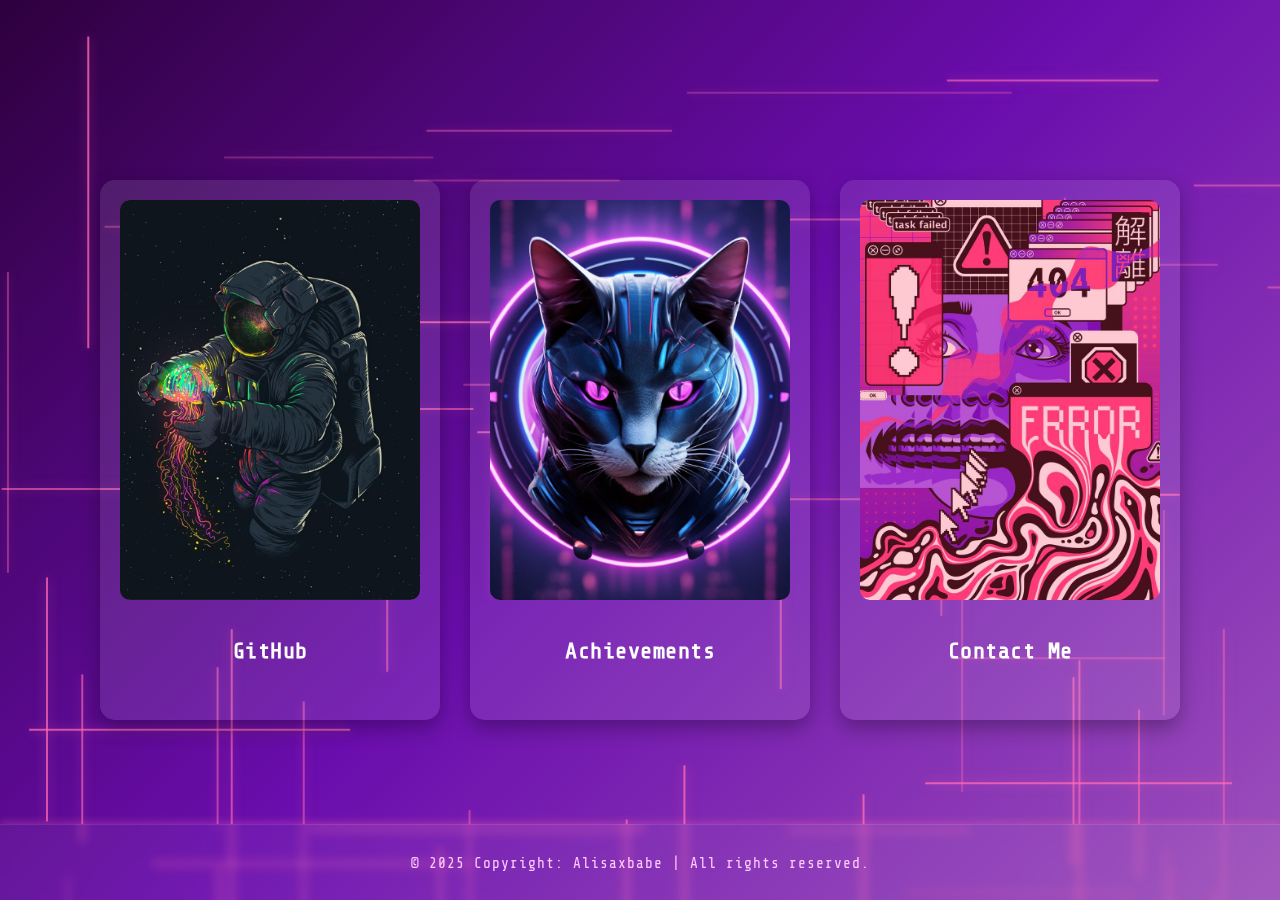
<file: index.html>
<!DOCTYPE html>
<html lang="en">
<head>
  <meta charset="UTF-8">
  <title>Alisa | Blog </title>
  <link rel="stylesheet" href="style.css">
  <link rel="icon" href="images/favicon.png" type="image/png">
  <link href="https://fonts.googleapis.com/css2?family=Share+Tech+Mono&display=swap" rel="stylesheet">
 </head>
<body>

<canvas id="circuitCanvas"></canvas>
<script src="circuits.js"></script>

<div class="main-container">

    <a href="https://github.com/Alisapff" target="_blank" class="card">
       <img src="images/github.png" alt="GitHub">
       <h2>GitHub</h2>
    </a>

    <a href="Achievements.html" class="card">
        <img src="images/achievements.png" alt="Achievements">
        <h2>Achievements</h2>
    </a>

    <a href="Contact.html" class="card">
       <img src="images/contact.png" alt="Contact">
       <h2>Contact Me</h2>
    </a>

</div>
<footer class="footer">
    <p>&copy; 2025 Copyright: Alisaxbabe | All rights reserved.</p>
</footer>
</body>
</html>
</file>
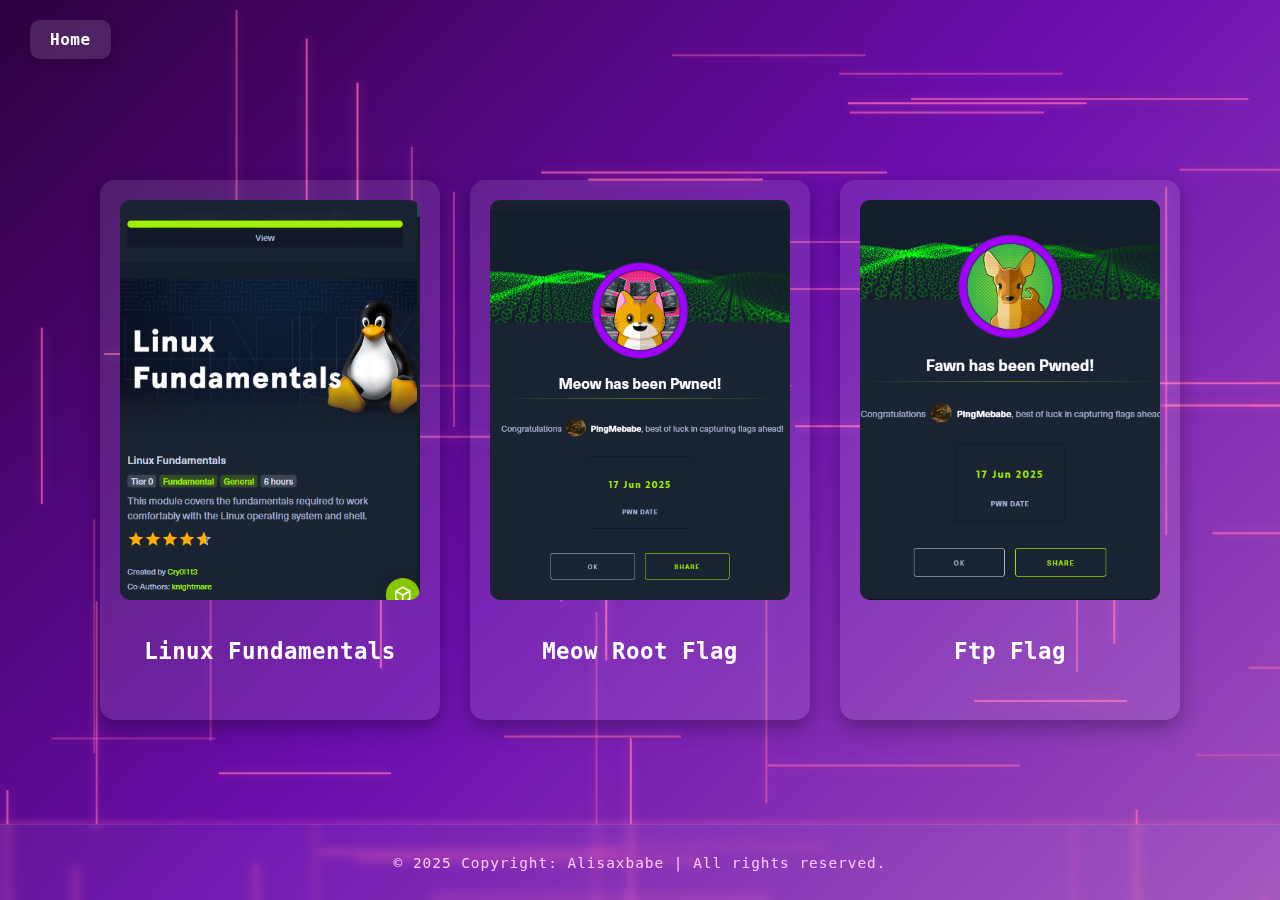
<file: Achievements.html>
<!DOCTYPE html>
<html lang="en">
<head>
  <meta charset="UTF-8">
  <title>Achievements</title>
  <link rel="stylesheet" href="style.css">
  <link rel="icon" href="images/favicon.png" type="image/png">
</head>
<body>
  <canvas id="circuitCanvas"></canvas>
  <script src="circuits.js"></script>

    <div style="position: absolute; top: 30px; left: 30px;">
        <a href="index.html" class="home-button">Home</a>
    </div>

  <div class="main-container"> 
    <div class="card">
      <img src="images/linuxfund.png" alt="Linux">
      <h2>Linux Fundamentals </h2>
    </div>

    <div class="card">
      <img src="images/meowpwn.png" alt="Hack The Box">
      <h2>Meow Root Flag </h2>
    </div>

    <div class="card">
      <img src="images/ftppwn.png" alt="FtpPwn">
      <h2>Ftp Flag</h2>
    </div>

  </div>
  <footer class="footer">
    <p>&copy; 2025 Copyright: Alisaxbabe | All rights reserved.</p>
</footer>
</body>
</html>
</file>
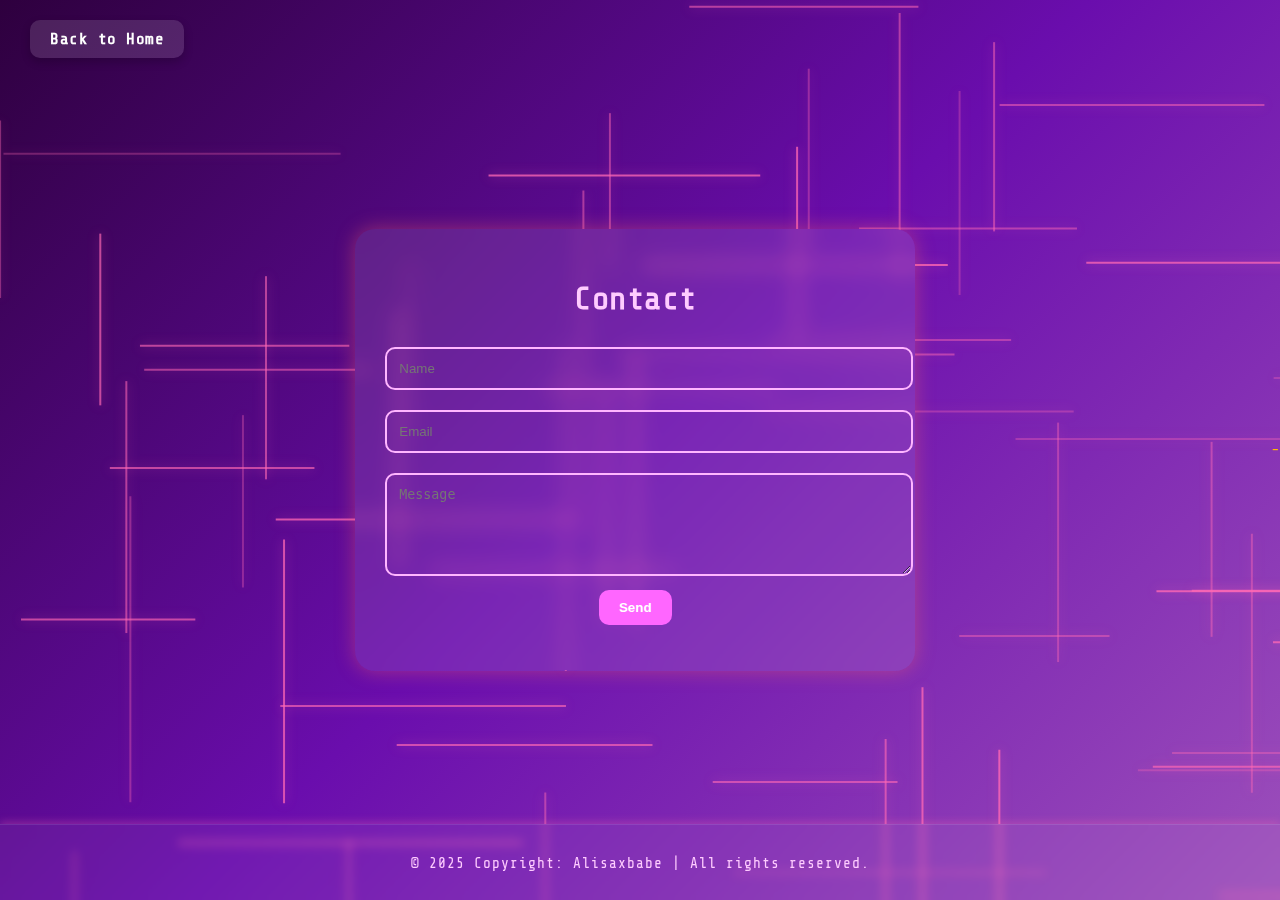
<file: Contact.html>
<!DOCTYPE html>
<html lang="en">
<head>
  <meta charset="UTF-8">
  <title>Alisa | Blog </title>
  <link rel="stylesheet" href="style.css">
  <link rel="icon" href="images/favicon.png" type="image/png">
    <link href="https://fonts.googleapis.com/css2?family=Share+Tech+Mono&display=swap" rel="stylesheet">
</head>
<body>
  <canvas id="circuitCanvas"></canvas>
  <script src="circuits.js"></script>

 <div class="contact-container">
  <h1>Contact</h1>
  <form id="contact-form">
    <input type="text" name="name" placeholder="Name" required>
    <input type="email" name="email" placeholder="Email" required>
    <textarea name="message" rows="5" placeholder="Message" required></textarea>
    <button type="submit">Send</button>
  </form>
  <p class="form-response" id="form-response"></p>
 </div>
 
 <div style="position: absolute; top: 30px; left: 30px;">
  <a href="index.html" class="home-button">Back to Home</a>
 </div>

  <footer class="footer">
    <p>&copy; 2025 Copyright: Alisaxbabe | All rights reserved.</p>
</footer>
</body>-
</file>
<file: style.css>
body {
  margin: 0;
  font-family: 'Segoe UI', sans-serif;
  background: linear-gradient(135deg, #2e003e, #6a0dad, #9d50bb);
  color: white;
  min-height: 100vh;
  display: flex;
  justify-content: center;
  align-items: center;
  font-family: 'Share Tech Mono', monospace;
  letter-spacing: 0.5px;
  color: #ffbb00;
  background-color: #0e001d;
}
.main-container {
  display: flex;
  flex-wrap: wrap;
  gap: 30px;
  justify-content: center;
  padding: 40px;
}

.card {
  background: rgba(255, 255, 255, 0.1);
  border-radius: 15px;
  height: 500px;
  width: 300px;
  text-align: center;
  padding: 20px;
  text-decoration: none;
  color: white;
  box-shadow: 0 8px 20px rgba(0,0,0,0.3);
  transition: transform 0.3s ease, background 0.3s ease;
}

.card:hover {
  transform: scale(1.05);
  background: rgba(255, 255, 255, 0.2);
}

.card img {
  width: 100%;
  height: 400px;
  object-fit: cover;
  border-radius: 10px;
  margin-bottom: 15px;
}

.card h2 {
  font-size: 1.4em;
}
.home-button {
    background-color: #ffffff22;
    color: white;
    padding: 10px 20px;
    text-decoration: none;
    border-radius: 10px;
    font-weight: bold;
    box-shadow: 0 4px 10px rgba(0,0,0,0.2);
    transition: background 0.3s, transform 0.3s;
}
.home-button:hover{
    background-color: #ffffff44;
    transform: scale(1.05);
}
.back-button{
    display: inline-block;
    margin: 20px;
    padding: 10px 20px;
    background: #6a0dad;
    color: white;
    border-radius: 10px;
    text-decoration: none;
    font-weight: bold;
    transition: background 0.3s;
}
.back-button:hover {
    background: #9d50bb;
}
    #circuitCanvas {
        position: fixed;
        top: 0;
        left: 0;
        z-index: -1;
        width: 100%;
        height: 100%;
        background: transparent;
        pointer-events: none;
    }

    @keyframes blink{
        0% {opacity: 1;}
        50% {opacity: 0;}
        100% {opacity: 1;}
    }
    .footer{
        position: fixed;
        bottom: 0;
        width: 100%;
        text-align: center;
        padding: 15px 0;
        background: rgba(255, 255, 255, 0.05);
        color: #ffccff;
        font-size: 0.9em;
        letter-spacing: 1px;
        backdrop-filter: blur(5px);
        border-top: 1px solid rgba(255, 255, 255, 0.1);
        z-index: 10;
        box-shadow: 0 -2px 8px rgba(255, 105, 180, 0.3);
    }
    @media (max-width: 768px){
      body{
        flex-direction: column;
        align-items: flex-start;
        padding: 20px;
      }
      .main-container{
        flex-direction: column;
        align-items: center;
        padding: 20px;
        gap: 20px;
      }
      .card {
        width: 90%;
        height: auto;
      }
      .card img{
        height: auot;
        max-height: 300px;
      }
      .blinking-text {
        font-size: 1em;
        padding: 10px;
        text-align: center;
      }
    }
.contact-container{
  max-width: 500px;
  margin: 100px auto;
  background: rgba(255,255,255,0.1);
  padding: 30px;
  border-radius: 20px;
  box-shadow: 0 0 20px rgba(255, 105, 100, 0.4);
  text-align: center;
  backdrop-filter:blur(10px);
  color: #fff;
}
.contact-container h1{
  margin-bottom: 20px;
  font-size: 2em;
  color: #ffccff;
}
.contact-container input,
.contact-container textarea{
  width: 100%;
  padding: 12px;
  margin: 10px 0;
  border: 2px solid #ffb6ff;
  border-radius: 10px;
  background-color: transparent;
  color: white;
  outline: none;
  transition: 0.3s
}
.contact-container input:focus,
.contact-container textarea:focus{
  border-color: #ff66ff;
  box-shadow: 0 0 10px #ff66ff;
}
.contact-container button{
  padding: 10px 20px;
  background-color: #ff66ff;
  color: white;
  border: none;
  border-radius: 10px;
  cursor: pointer;
  font-weight: bold;
  transition: 0.3s;
}
.contact-container button:hover{
  background-color: #e754e7;
  box-shadow: 0 0 15px #ff66ff;
}
.form-response{
  margin-top: 15px;
  color: #ccffcc;
  opacity: 0;
  transition: opacity 0.5s ease-in;
}
.category {
  margin: 20px;
  padding: 15px;
  background: rgba(255, 255, 255, 0.1);
  border-radius: 10px;
  cursor: pointer;
  color: white;
  font-weight: bold;
  width: fit-content;
  backdrop-filter: blur(4px);
}
.category:hover{
  background: rgba(255, 255, 255, 0.2);
}
.achievements-list{
  display: none;
  margin-top: 10px;
  padding-left: 30px;
}
.achievements-list a{
  display: block;
  color: #ffe6ff;
  text-decoration: none;
  margin: 8px 0;
  font-size: 1.1em;
  font-weight: 500;
  background: rgba(255, 255, 255, 0.05);
  padding: 6px 12px;
  border-radius: 8px;
  width: fit-content;
}
.achievement-list a:hover{
  text-decoration: underline;
  background: rgba(255, 255, 255, 0.15);
}
</file>
